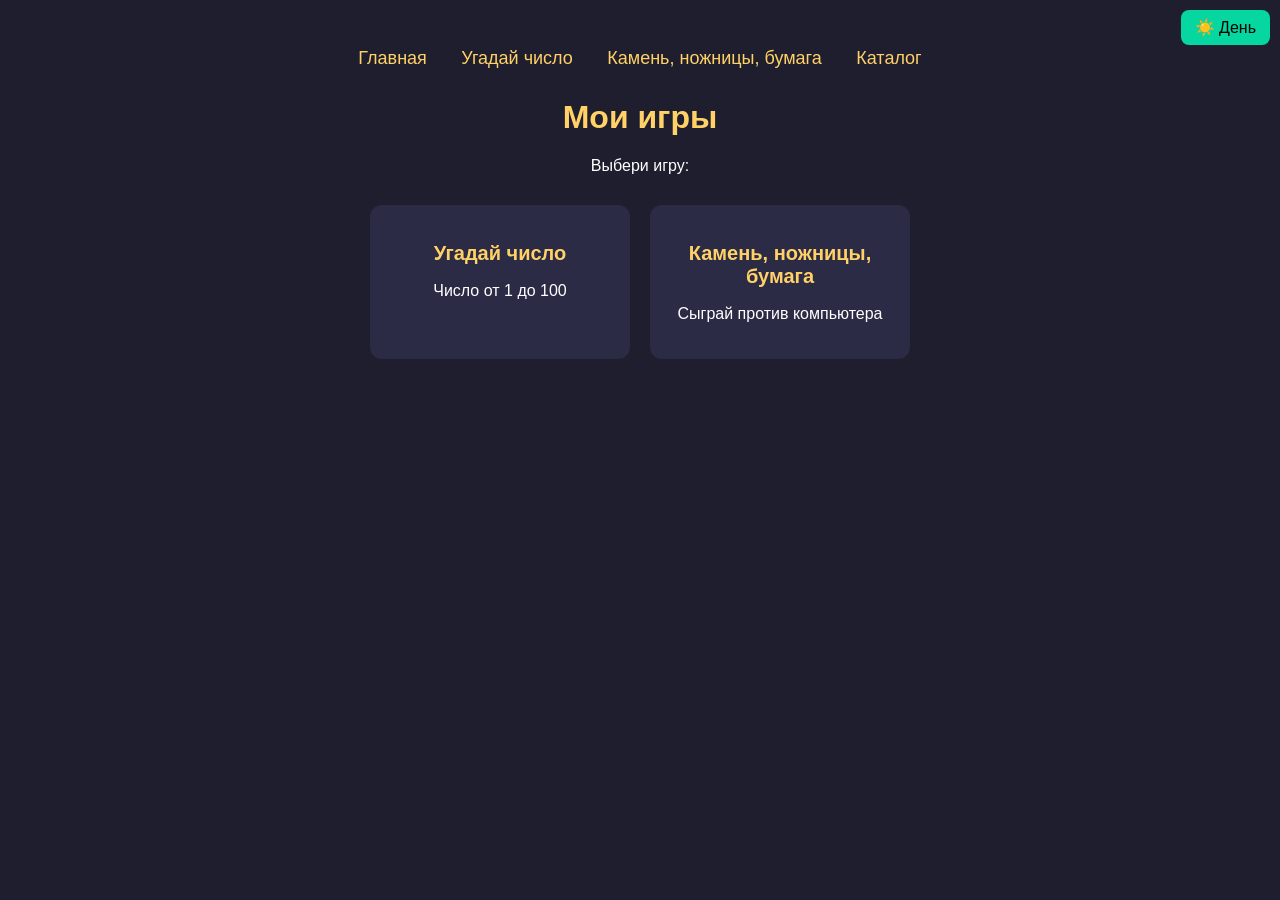
<file: index.html>
<!DOCTYPE html>
<html lang="ru">
<head>
  <meta charset="UTF-8">
  <meta name="viewport" content="width=device-width, initial-scale=1">
  <title>Мои игры</title>
  <link rel="stylesheet" href="style.css">
</head>
<body>
  <nav>
    <a href="index.html">Главная</a>
    <a href="guess.html">Угадай число</a>
    <a href="rps.html">Камень, ножницы, бумага</a>
    <a href="catalog.html">Каталог</a>
  </nav>

  <h1>Мои игры</h1>
  <p>Выбери игру:</p>

  <div class="cards">
    <a class="card" href="guess.html">
      <h2>Угадай число</h2>
      <p>Число от 1 до 100</p>
    </a>
    <a class="card" href="rps.html">
      <h2>Камень, ножницы, бумага</h2>
      <p>Сыграй против компьютера</p>
    </a>
  </div>
  <script src="theme.js"></script>
</body>
</html>
</file>
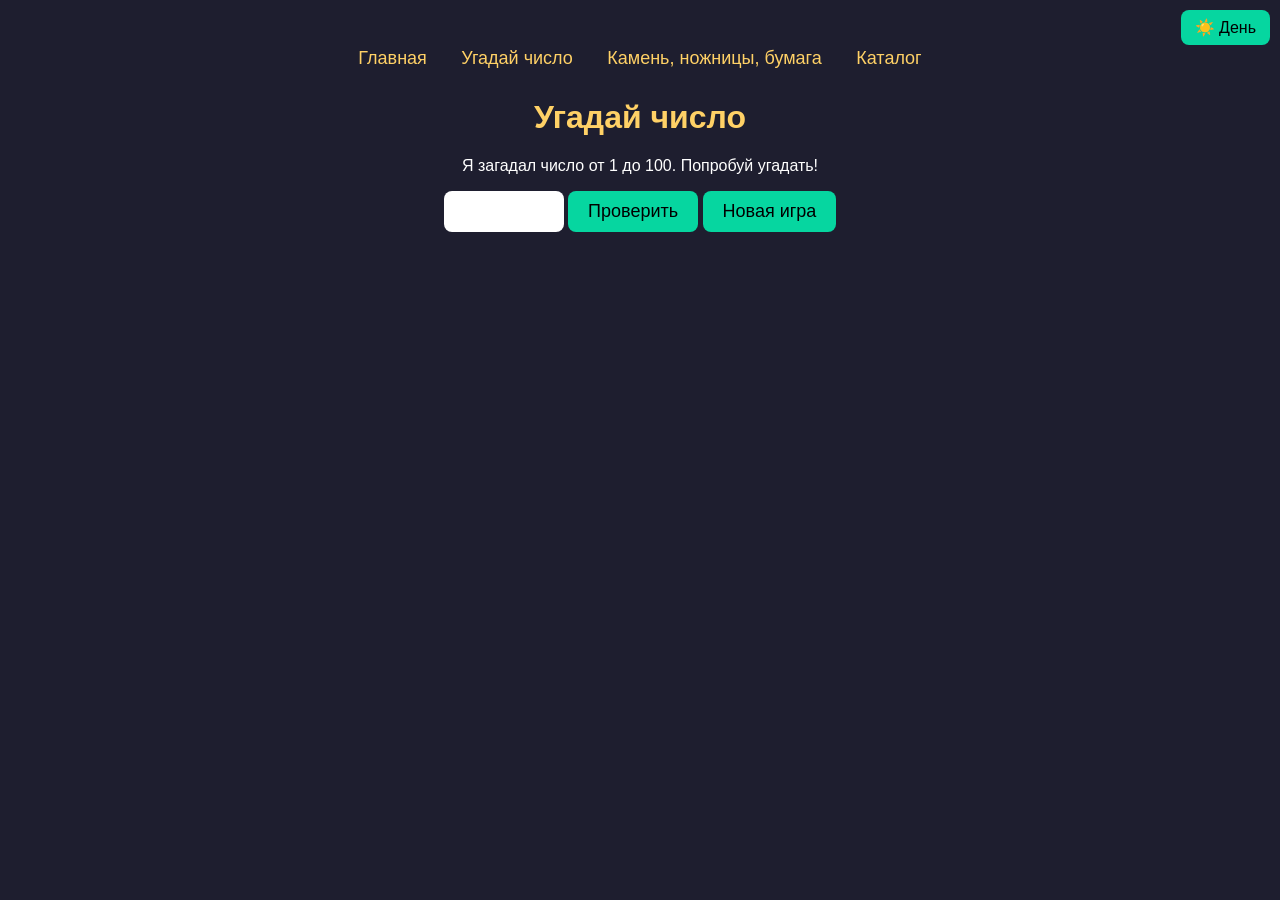
<file: guess.html>
<!DOCTYPE html>
<html lang="ru">
<head>
  <meta charset="UTF-8">
  <meta name="viewport" content="width=device-width, initial-scale=1">
  <title>Угадай число</title>
  <link rel="stylesheet" href="style.css">
</head>
<body>
  <nav>
    <a href="index.html">Главная</a>
    <a href="guess.html">Угадай число</a>
    <a href="rps.html">Камень, ножницы, бумага</a>
    <a href="catalog.html">Каталог</a>
  </nav>
  
  <h1>Угадай число</h1>
  <p>Я загадал число от 1 до 100. Попробуй угадать!</p>

  <input type="number" id="guess" min="1" max="100">
  <button onclick="check()">Проверить</button>
  <button onclick="newGame()">Новая игра</button>

  <p id="message"></p>

  <script src="script.js"></script>
  <script src="theme.js"></script>
</body>
</html>
</file>
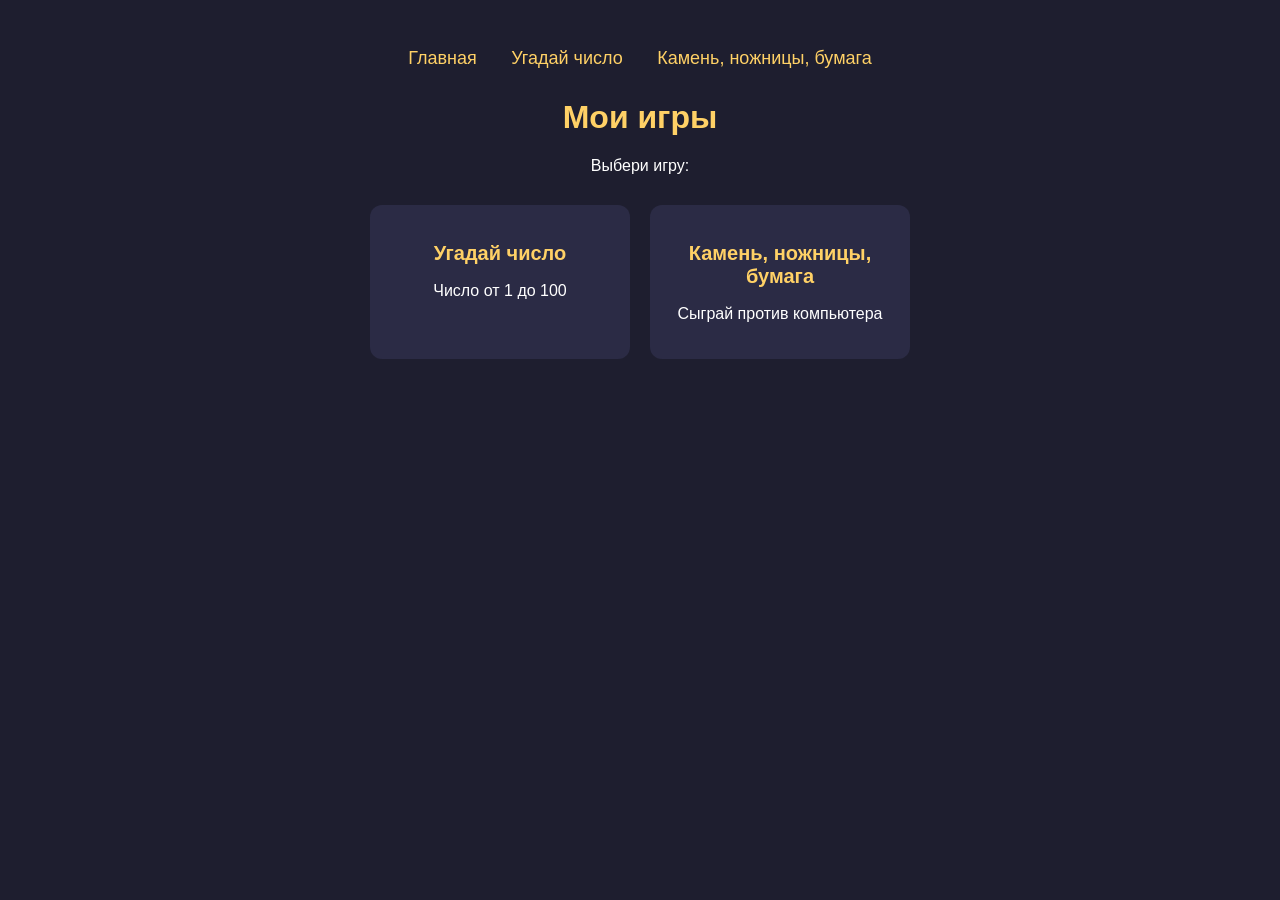
<file: home.html>
<!DOCTYPE html>
<html lang="ru">
<head>
  <meta charset="UTF-8">
  <meta name="viewport" content="width=device-width, initial-scale=1">
  <title>Мои игры</title>
  <link rel="stylesheet" href="style.css">
</head>
<body>
  <nav>
    <a href="home.html">Главная</a>
    <a href="index.html">Угадай число</a>
    <a href="rps.html">Камень, ножницы, бумага</a>
  </nav>

  <h1>Мои игры</h1>
  <p>Выбери игру:</p>

  <div class="cards">
    <a class="card" href="index.html">
      <h2>Угадай число</h2>
      <p>Число от 1 до 100</p>
    </a>
    <a class="card" href="rps.html">
      <h2>Камень, ножницы, бумага</h2>
      <p>Сыграй против компьютера</p>
    </a>
  </div>
</body>
</html>
</file>
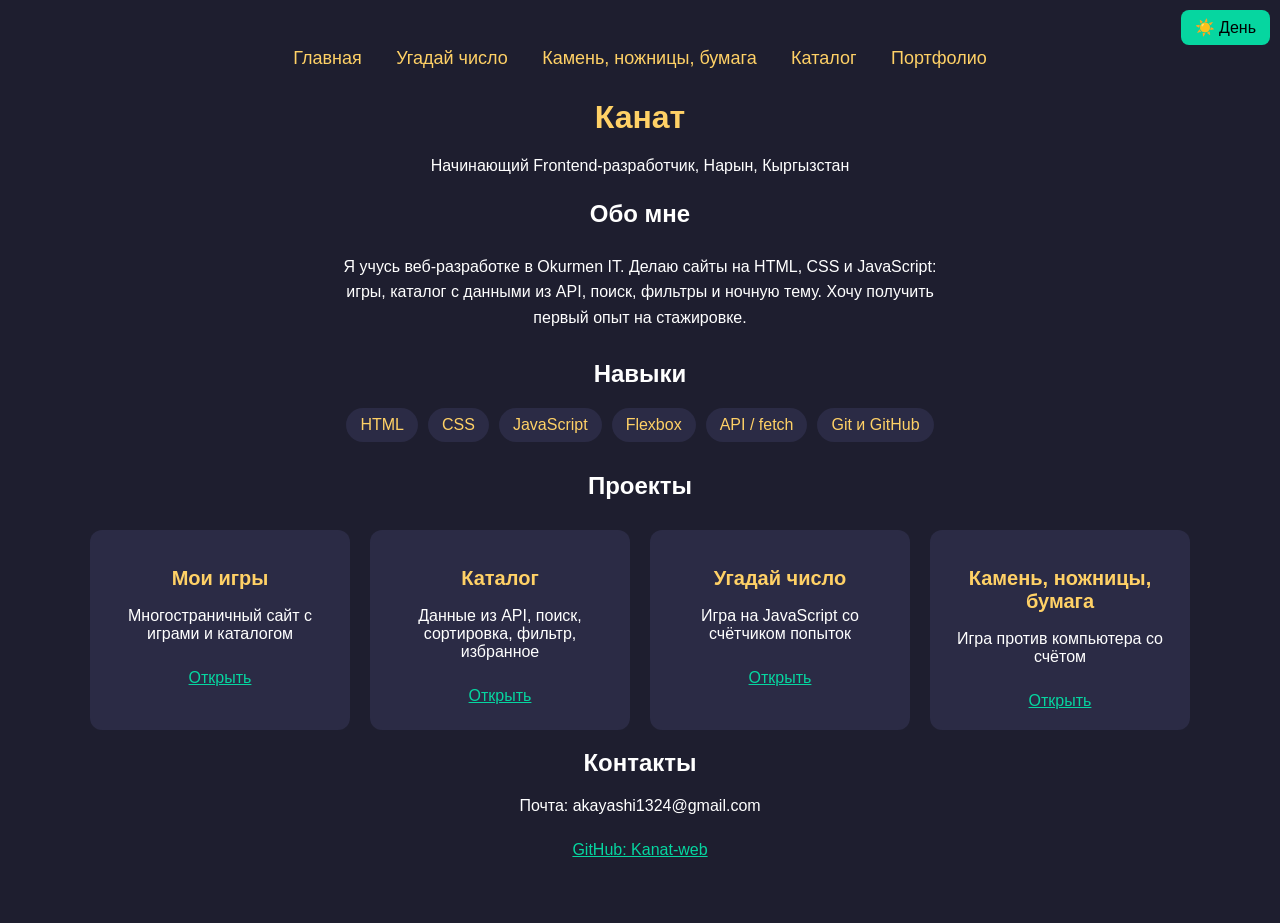
<file: portfolio.html>
<!DOCTYPE html>
<html lang="ru">
<head>
  <meta charset="UTF-8">
  <meta name="viewport" content="width=device-width, initial-scale=1">
  <title>Канат: портфолио</title>
  <link rel="stylesheet" href="style.css">
  <style>
    .about {
      max-width: 600px;
      margin: 0 auto 30px;
      line-height: 1.6;
    }
    .skills {
      display: flex;
      justify-content: center;
      gap: 10px;
      flex-wrap: wrap;
      margin-bottom: 30px;
    }
    .skills span {
      background: #2b2b45;
      color: #ffd166;
      padding: 8px 14px;
      border-radius: 20px;
    }
    body.light .skills span {
      background: #e4e4ee;
      color: #b5651d;
    }
    .project-link {
      display: inline-block;
      margin-top: 10px;
      color: #06d6a0;
    }
  </style>
</head>
<body>
  <nav>
    <a href="index.html">Главная</a>
    <a href="guess.html">Угадай число</a>
    <a href="rps.html">Камень, ножницы, бумага</a>
    <a href="catalog.html">Каталог</a>
    <a href="portfolio.html">Портфолио</a>
  </nav>

  <h1>Канат</h1>
  <p>Начинающий Frontend-разработчик, Нарын, Кыргызстан</p>

  <div class="about">
    <h2>Обо мне</h2>
    <p>Я учусь веб-разработке в Okurmen IT. Делаю сайты на HTML, CSS и JavaScript: игры, каталог с данными из API, поиск, фильтры и ночную тему. Хочу получить первый опыт на стажировке.</p>
  </div>

  <h2>Навыки</h2>
  <div class="skills">
    <span>HTML</span>
    <span>CSS</span>
    <span>JavaScript</span>
    <span>Flexbox</span>
    <span>API / fetch</span>
    <span>Git и GitHub</span>
  </div>

  <h2>Проекты</h2>
  <div class="cards">
    <div class="card">
      <h2>Мои игры</h2>
      <p>Многостраничный сайт с играми и каталогом</p>
      <a class="project-link" href="index.html">Открыть</a>
    </div>
    <div class="card">
      <h2>Каталог</h2>
      <p>Данные из API, поиск, сортировка, фильтр, избранное</p>
      <a class="project-link" href="catalog.html">Открыть</a>
    </div>
    <div class="card">
      <h2>Угадай число</h2>
      <p>Игра на JavaScript со счётчиком попыток</p>
      <a class="project-link" href="guess.html">Открыть</a>
    </div>
    <div class="card">
      <h2>Камень, ножницы, бумага</h2>
      <p>Игра против компьютера со счётом</p>
      <a class="project-link" href="rps.html">Открыть</a>
    </div>
  </div>

  <h2>Контакты</h2>
  <p>Почта: akayashi1324@gmail.com</p>
  <p><a class="project-link" href="https://github.com/Kanat-web" target="_blank">GitHub: Kanat-web</a></p>

  <script src="theme.js"></script>
</body>
</html>
</file>
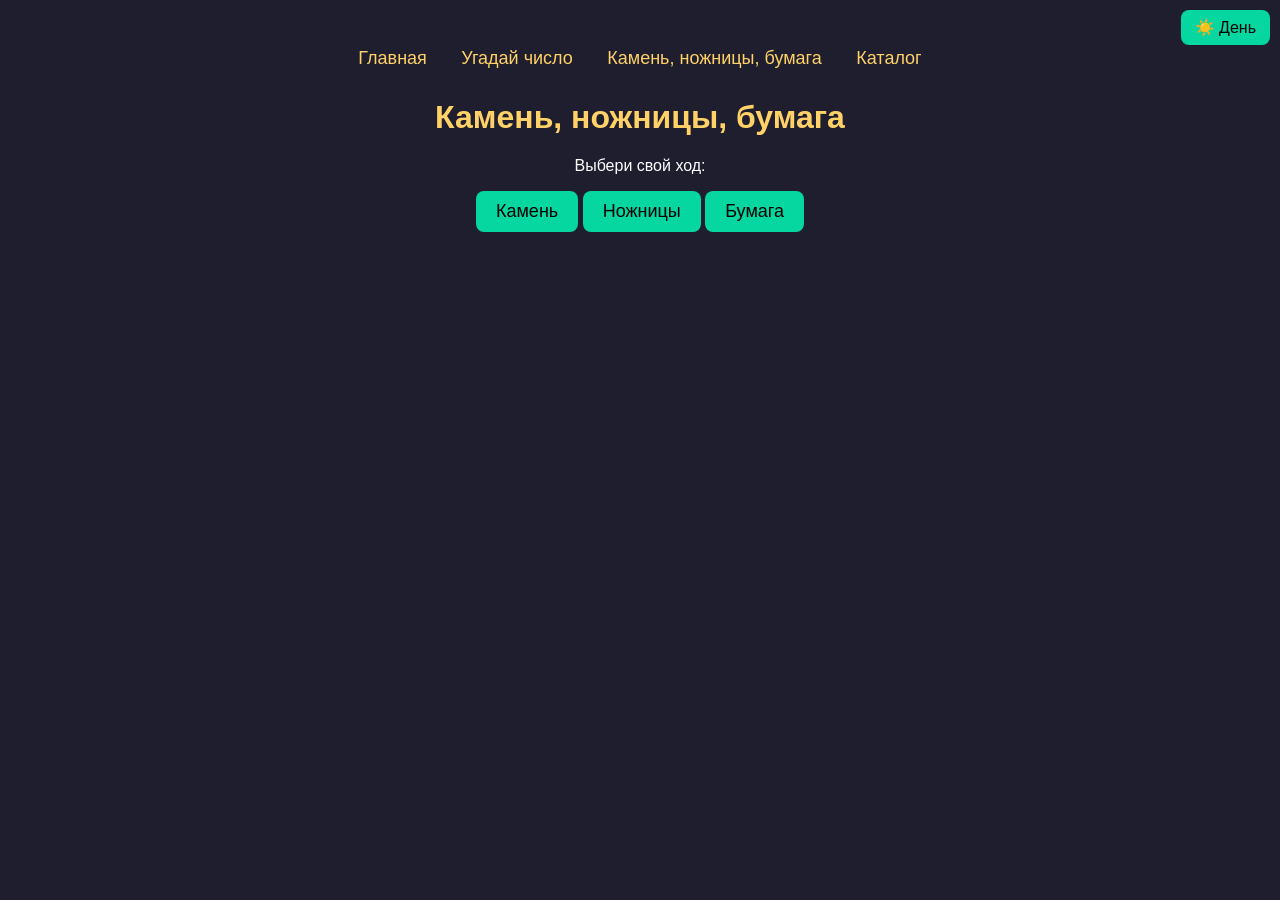
<file: rps.html>
<!DOCTYPE html>
<html lang="ru">
<head>
  <meta charset="UTF-8">
  <meta name="viewport" content="width=device-width, initial-scale=1">
  <title>Камень, ножницы, бумага</title>
  <link rel="stylesheet" href="style.css">
</head>
<body>
  <nav>
    <a href="index.html">Главная</a>
    <a href="guess.html">Угадай число</a>
    <a href="rps.html">Камень, ножницы, бумага</a>
    <a href="catalog.html">Каталог</a>
  </nav>

  <h1>Камень, ножницы, бумага</h1>
  <p>Выбери свой ход:</p>

  <button onclick="play('rock')">Камень</button>
  <button onclick="play('scissors')">Ножницы</button>
  <button onclick="play('paper')">Бумага</button>

  <p id="message"></p>
  <p id="score"></p>

  <script src="rps.js"></script>
  <script src="theme.js"></script>
</body>
</html>
</file>
<file: style.css>
body {
  font-family: Arial, sans-serif;
  background: #1e1e2f;
  color: white;
  text-align: center;
  padding: 40px 20px;
}
h1 {
  color: #ffd166;
}
input {
  padding: 10px;
  font-size: 18px;
  border-radius: 8px;
  border: none;
  width: 100px;
  text-align: center;
}
button {
  padding: 10px 20px;
  font-size: 18px;
  background: #06d6a0;
  border: none;
  border-radius: 8px;
  cursor: pointer;
}
button:hover {
  background: #05b384;
}
#message {
  font-size: 22px;
  margin-top: 20px;
}
nav {
  margin-bottom: 30px;
}
nav a {
  color: #ffd166;
  margin: 0 15px;
  font-size: 18px;
  text-decoration: none;
}
nav a:hover {
  text-decoration: underline;
}
.cards {
  display: flex;
  justify-content: center;
  gap: 20px;
  flex-wrap: wrap;
  margin-top: 30px;
}
.card {
  background: #2b2b45;
  color: white;
  text-decoration: none;
  padding: 20px;
  width: 220px;
  border-radius: 12px;
}
.card:hover {
  background: #3a3a5c;
}
.card h2 {
  color: #ffd166;
  font-size: 20px;
}
.search {
  width: 350px;
  max-width: 90%;
  margin-bottom: 10px;
}
select.search {
  display: block;
  margin: 10px auto;
  padding: 10px;
  font-size: 16px;
  border-radius: 8px;
  border: none;
  width: 350px;
  max-width: 90%;
}
body.light {
  background: #f4f4f8;
  color: #222;
}
body.light h1,
body.light .card h2,
body.light nav a {
  color: #b5651d;
}
body.light .card {
  background: #e4e4ee;
  color: #222;
}
#theme-btn {
  position: fixed;
  top: 10px;
  right: 10px;
  padding: 8px 14px;
  font-size: 16px;
}
.fav-btn {
  background: none;
  font-size: 26px;
  padding: 0;
  margin-top: 8px;
}
.fav-btn:hover {
  background: none;
}
.fav-label {
  display: block;
  margin: 10px;
}
.fav-label input {
  width: auto;
  margin-right: 8px;
}
.cart-count {
  position: fixed;
  top: 10px;
  left: 10px;
  padding: 8px 14px;
  background: #ffd166;
  color: #222;
  border-radius: 8px;
  font-size: 16px;
}
.cart-btn {
  margin-top: 10px;
  font-size: 16px;
}
</file>
